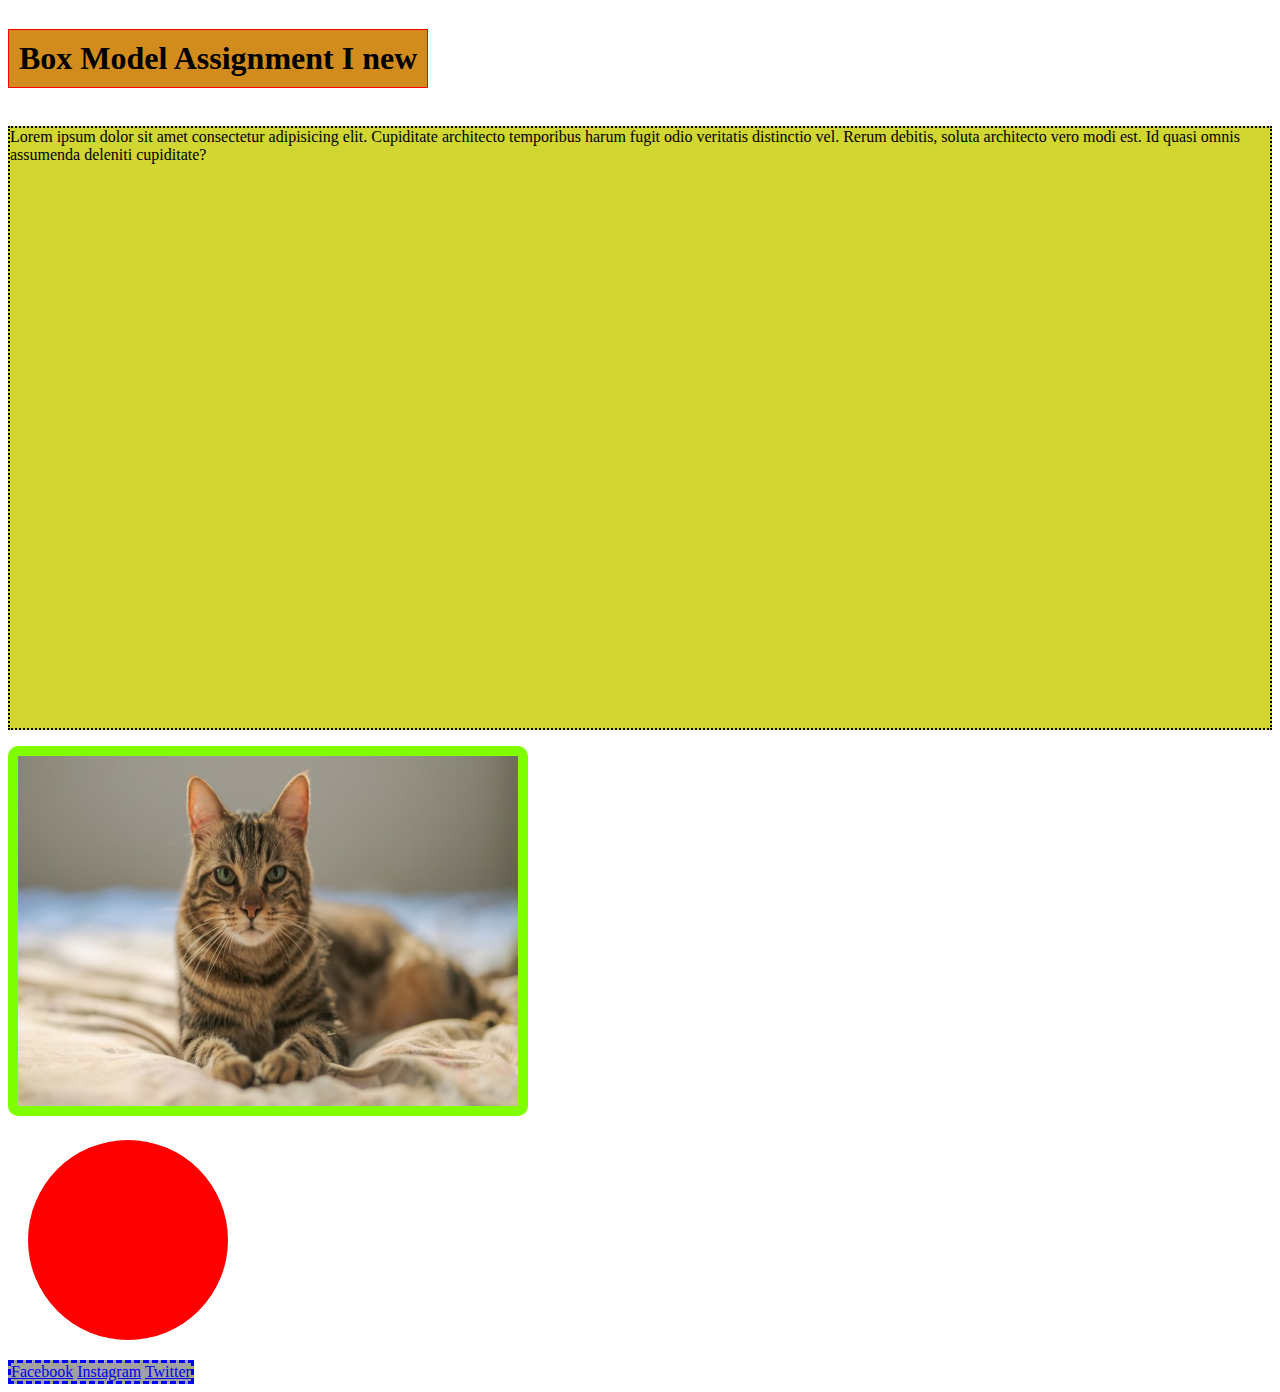
<file: block-BHaaap/index.html>
<!---

### Create a web page with the following characteristics:

1. Heading element(h1) should be at the top of the page.
2. After the heading, there should be a paragraph.
3. After the paragraph add an image having all the corner rounded.
4. Below the image, there should be a circle with red background.
5. At the bottom of the page, there must be a footer containing few links.
6. The H1 has 1px red solid borders, background color #D18C1D, and 10px of space between the content and the border (padding)
7. The paragraph is contained in 600px by 400px boxes with 2px black dotted borders and background color #D1D631
8. Links have a 3px blue dashed border on the bottom only and background color #A1A1A1

- Using CSS resets is necessary.
- Use semantic tags and keep the nesting and indentation proper.

--->
<!DOCTYPE html>

  <head>
    <title>Box Model A01</title>
    <link rel="stylesheet" href="style.css">
    
  </head>
    
  <body>
    
        <h1> Box Model Assignment I new </h1>
    

        <p>Lorem ipsum dolor sit amet consectetur adipisicing elit. Cupiditate architecto temporibus harum fugit odio veritatis distinctio vel. Rerum debitis, soluta architecto vero modi est. 
           Id quasi omnis assumenda deleniti cupiditate?</p>

    <div > 
        <img src="cat1.jpg" alt="cat">
    </div>

    <div id="circle">
        
    </div>
    <footer>
        <nav>
           <a href="#">Facebook</a>
           <a href="#">Instagram</a>
           <a href="#">Twitter</a>
        </nav>
    </footer>         
        


  </body> 








</html>
</file>
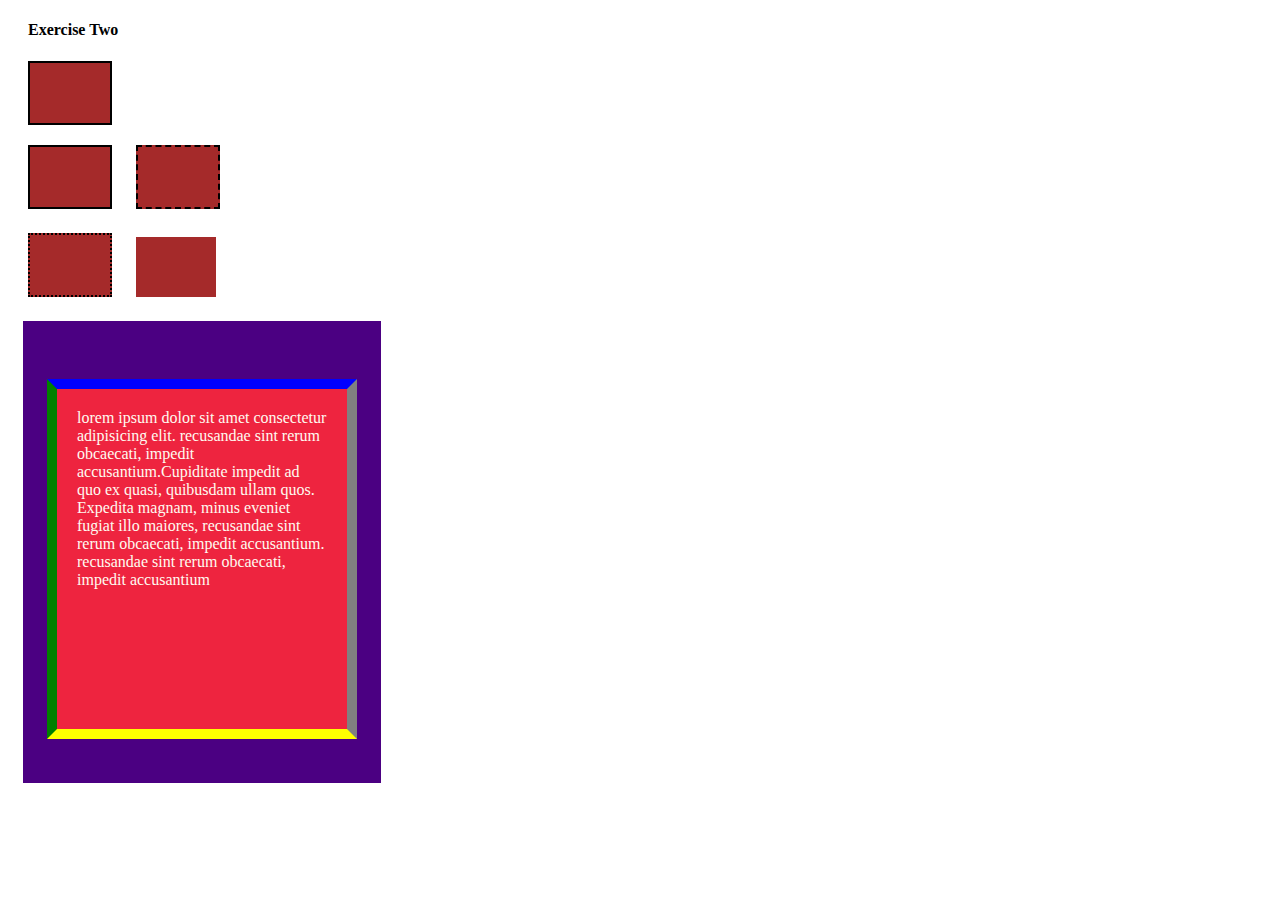
<file: block-BHaaaq/index.html>
<!---
### Create a page according to the layout shown below

![Box Model Exercise 2](https://raw.githubusercontent.com/suraj122/AC-STYLE-images/master/box-model/ex-2.png)

- Using CSS resets is necessary.
- Use semantic tags and keep the nesting and indentation proper.
--->
<!DOCTYPE html>
<html lang="en">
<head>

    <meta charset="UTF-8">
    <meta http-equiv="X-UA-Compatible" content="IE=edge">
    <meta name="viewport" content="width=device-width, initial-scale=1.0">
    <title>Box Assignment 2 new</title>
    <link rel="stylesheet" href="style.css">

</head>
<body>

    <h4> Exercise Two</h4>
    <div class="box1"> </div>
    <span class="span1"> </span>
    <span class="span2"> </span>
    <div>
       <span class="span3" > </span>
       <span class="span4"> </span>
    </div>
<section>

    <div class="mainbox"> 
        <p>lorem ipsum dolor sit amet consectetur adipisicing elit. 
            recusandae sint rerum obcaecati, impedit accusantium.Cupiditate impedit ad 
            quo ex quasi, quibusdam ullam quos. Expedita magnam, minus eveniet fugiat illo maiores,
            recusandae sint rerum obcaecati, impedit accusantium.
            recusandae sint rerum obcaecati, impedit accusantium
        </p>
    </div>

 </section>
    
</body>

</html>
</file>
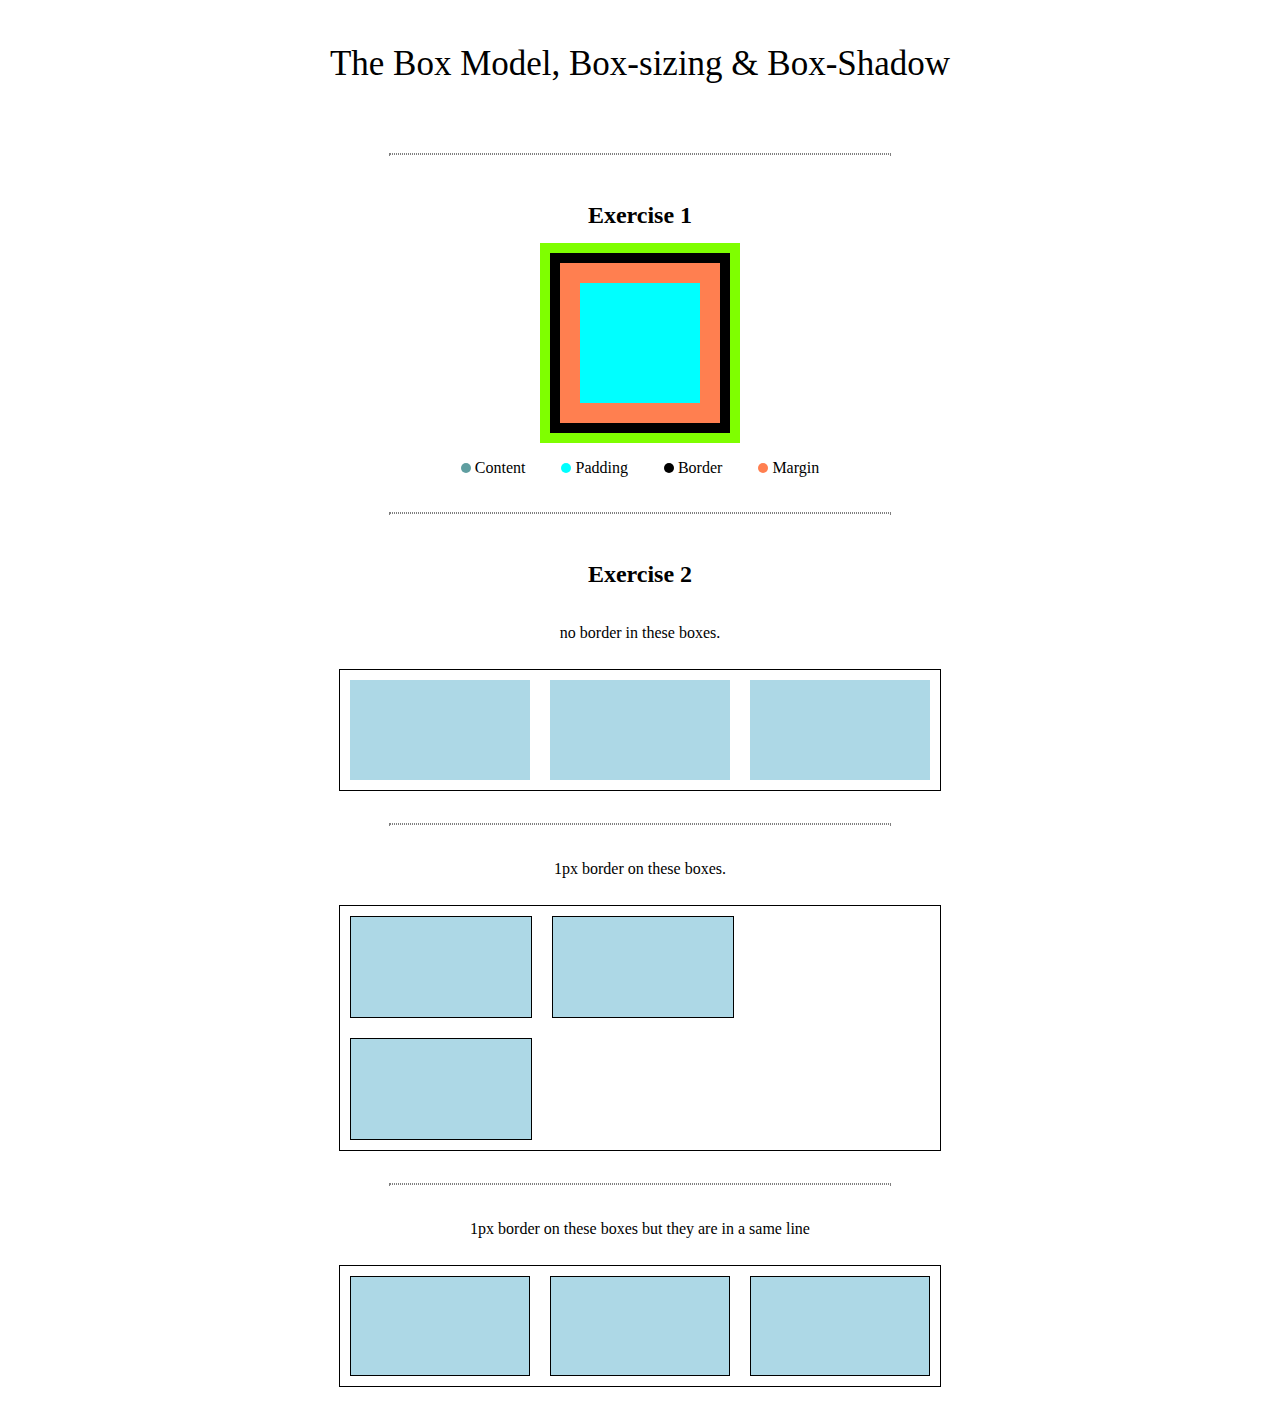
<file: block-BHaaau/index.html>
<!---
### Create a page according to the layout shown below

![Box Model Exercise 6](https://raw.githubusercontent.com/suraj122/AC-STYLE-images/master/box-model/ex-6.png)

#### Problems for exercise 2 in the layout

- Each parent container has width of 600px and border of 1px;
- Each children box has width 180px and height 100px as well as margin of 10px;
- Each child box which is having border has border-width 1px.
- Note in the first container the boxes do not have any border.

- Using CSS resets is necessary.
- Use semantic tags and keep the nesting and indentation proper.
--->

<!DOCTYPE html>
<html lang="en">
<head>
    <meta charset="UTF-8">
    <meta http-equiv="X-UA-Compatible" content="IE=edge">
    <meta name="viewport" content="width=], initial-scale=1.0">
    <title> Box Assignment 3</title>
    <link rel="stylesheet" href="index.css">
</head>
<header> The Box Model, Box-sizing & Box-Shadow</header>
<body>
    <section class="center">
        <hr>
        <h2> Exercise 1 </h2>
        <div class="box">
            
        </div>

        <div class="marker">
           <span class="circle1"> </span>
           <p1> Content</p1>
        </div>
        <div class="marker">
           <span class="circle2"> </span>
           <p1> Padding </p1>
        </div>
        <div class="marker"> 
           <span class="circle3"> </span>
           <p1> Border </p1>
        </div> 
        <div class="marker">
           <span class="circle4"> </span>
           <p1> Margin </p1>
        </div>  
        <hr>

    </section>
    
    <section class="noncenter">
        <h2> Exercise 2 </h2>
        <div class="name"> no border in these boxes. </div>
        <div class=" all">
            <div class="smallbox"></div>
            <div class="smallbox"></div>
            <div class="smallbox"></div>
        </div>
    <hr>

        <div class="name"> 1px border on these boxes. </div>
        <div class=" all">
            <div class="smallbox border"></div>
            <div class="smallbox border"></div>
            <div class="smallbox border"></div>
        </div>
    <hr>
        

    </section class="center" >
    <section>
        <div class="name">  1px border on these boxes but they are in a same line </div>
        <div class=" all">
            <span class="smallbox border border-box"></span>
            <span class="smallbox border border-box"></span>
            <span class="smallbox border border-box"></span>
        </div>
    </section>
</body>

</html>
</file>
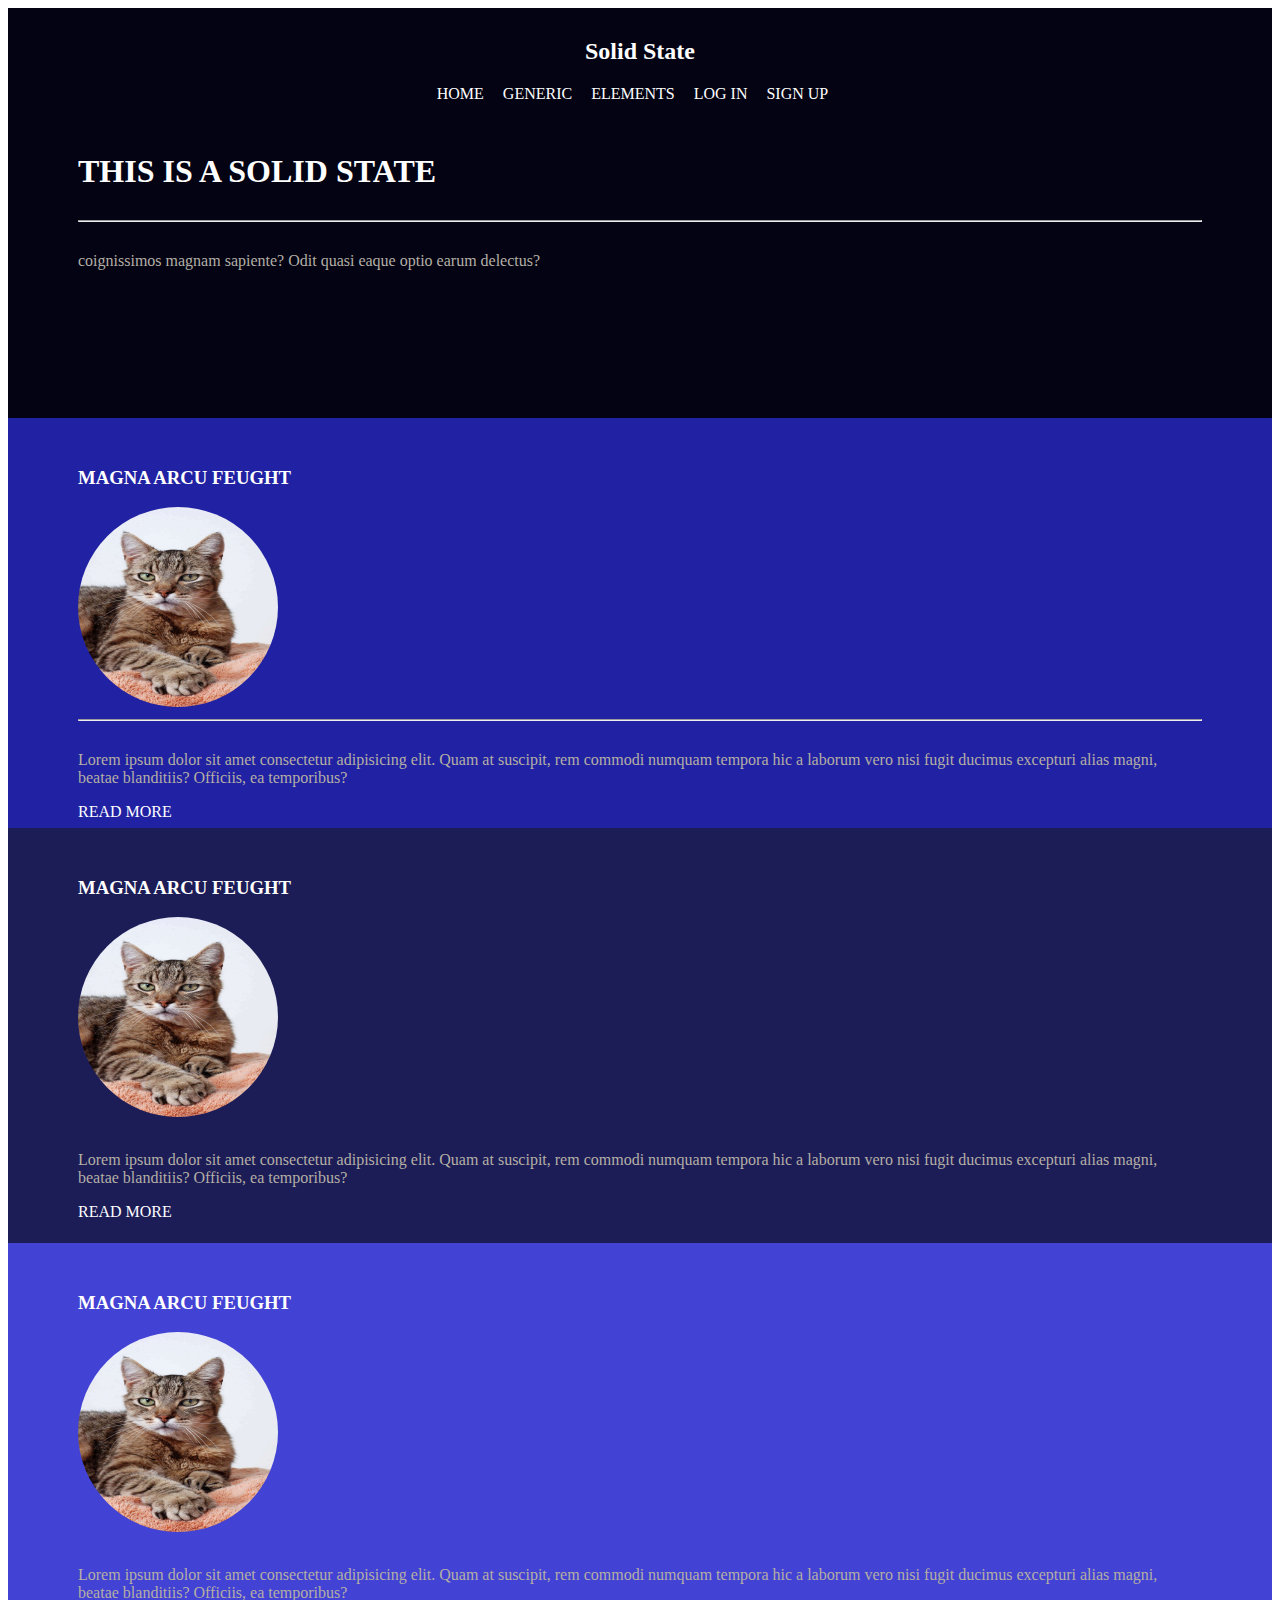
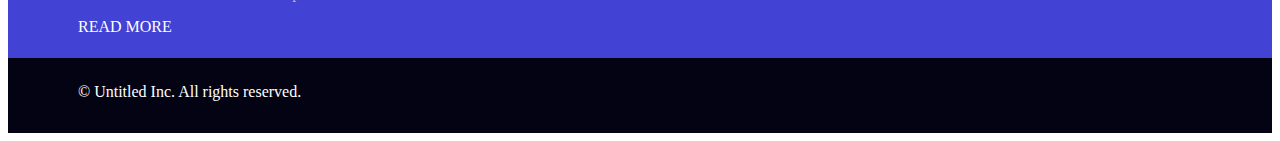
<file: block-BHaaav/index.html>
<!---
### Create a page according to the layout shown below

![Box Model Exercise 7](https://raw.githubusercontent.com/suraj122/AC-STYLE-images/master/box-model/ex-7.png)

- Using CSS resets is necessary.
- Use semantic tags and keep the nesting and indentation proper.

--->
<!DOCTYPE html>
<html lang="en">
<head>
    <meta charset="UTF-8">
    <meta http-equiv="X-UA-Compatible" content="IE=edge">
    <meta name="viewport" content="width=device-width, initial-scale=1.0">
    <title> Box Assignment IV</title>
    <link rel="stylesheet" href="index.css">
</head>

        
<body>
    <main class="first">
    <h2>Solid State</h2>

        <div class="link">
        <a href="#">HOME</a>
        <a href="#">GENERIC</a>
        <a href="#">ELEMENTS</a>
        <a href="#">LOG IN</a>
        <a href="#">SIGN UP</a>
        </div>


    
    <section class="solid">
        <h1>THIS IS A SOLID STATE</h1>
        <hr>
        <p>coignissimos magnam sapiente? Odit quasi eaque optio earum delectus?</p>
    </section>
    
</main>
<main class="second">
     <section class="firstimage">
         <h3> MAGNA ARCU FEUGHT</h3>
         
         <img src="peter.jpg" alt="its cat">
         
         <hr>
         <p>Lorem ipsum dolor sit amet consectetur adipisicing elit. Quam at suscipit, rem commodi numquam tempora hic a laborum vero nisi fugit ducimus excepturi alias magni, 
             beatae blanditiis? Officiis, ea temporibus?</p>
        <a href="#" >READ MORE</a>     

     </section>
    </main>
    <main class="second third">
        <section class="firstimage">
            <h3> MAGNA ARCU FEUGHT</h3>
            
            <img src="peter.jpg" alt="its cat">
            
           
            <p>Lorem ipsum dolor sit amet consectetur adipisicing elit. Quam at suscipit, rem commodi numquam tempora hic a laborum vero nisi fugit ducimus excepturi alias magni, 
                beatae blanditiis? Officiis, ea temporibus?</p>
           <a href="#" >READ MORE</a>     
   
        </section>
       </main>
       <main class="second third fourth">
        <section class="firstimage">
            <h3> MAGNA ARCU FEUGHT</h3>
            
            <img src="peter.jpg" alt="its cat">
            
           
            <p>Lorem ipsum dolor sit amet consectetur adipisicing elit. Quam at suscipit, rem commodi numquam tempora hic a laborum vero nisi fugit ducimus excepturi alias magni, 
                beatae blanditiis? Officiis, ea temporibus?</p>
           <a href="#" >READ MORE</a>     
   
        </section>
       </main>
        <footer>
            <span class="copy">&copy; Untitled Inc. All rights reserved.</span>
        </footer>
        
       
    
</body>
</html>
</file>
<file: block-BHaaap/style.css>
img{
    width: 500px;
    height: 350px;
    /*padding: 50px;*/
    border: 10px solid chartreuse;
    border-radius: 10px;
}
#circle{
    background-color: red;
    margin: 20px ;
    width: 200px;
    height: 200px;
    border-radius: 100px;
    
}
p{
    display: inline-block;
    height: 600px;
    width: 400;
    border: 2px dotted black;
    background-color: #D1D631;
}
h1{
    display: inline-block;
    background-color: #D18C1D;
    border: 1px solid red;
    padding: 10px;
}
nav{
    background-color: #A1A1A1;
    border: 3px dashed blue;
    display: inline-block;
    

}
</file>
<file: block-BHaaaq/style.css>
h4{
    margin-left: 20px;
}
.box1{
    height: 60px;
    width: 80px;
    background-color: brown;
    margin-bottom: 20px;
    margin-left: 20px;
    border: 2px solid black;
}
.span1{
    height: 60px;
    width: 80px;
    background-color: brown;
    margin-bottom: 20px;
    border: 2px solid black;
    display:inline-block;
    margin-left: 20px;
    
}
.span2{
    height: 60px;
    width: 80px;
    background-color: brown;
    margin-bottom: 20px;
    border: 2px dashed black;
    display:inline-block;
    margin-left: 20px;
}
.span3{
    height: 60px;
    width: 80px;
    background-color: brown;
    margin-bottom: 20px;
    border: 2px dotted black;
    display:inline-block;
    margin-left: 20px;
    

}

.span4{
    height: 60px;
    width: 80px;
    background-color: brown;
    display:inline-block;
    margin-left: 20px;
    margin-bottom: 20px;
}

p{
    color: floralwhite;
    padding: 20px;
    width: 250px;
    height: 300px;
    background-color: rgb(238, 36, 63);
    margin-top: 30px;
    border-top:  blue solid 10px;
    border-left: green solid 10px;
    border-bottom: yellow solid 10px;
    border-right: gray solid 10px;
   
    
}
.mainbox{

    background-color: indigo;
    padding: 28px 24px;
    display: inline-block;
    margin-left: 15px;


    
}
</file>
<file: block-BHaaau/index.css>
header{
text-align: center;
font-size: 35px;
font-style: normal;
padding: 30px 280px;
/*margin-left: 100px;
margin-right: 100px;*/
}
body{
   
   line-height: 1.5;  
    
}
.center{
    margin-left: 350px;
    margin-right: 350px;
    text-align: center;   
}
.name{
    text-align: center;
}
hr{
    width: 500px;
    border-style: dotted;
    margin: 32px auto;
  
  
}
h2{
    text-align: center;
    padding: 10px;
    
}
/*p{
    width: 100px;
    height: 100px;
    background-color: cadetblue;
    padding: 1%;
    margin: auto;
    margin-top: 8px;
    
}*/
.box{
    width: 120px;
    height: 120px;
    background-color: cyan;
    border: solid 20px coral;
    outline: black solid 10px;
    box-shadow:0 0 0 20px chartreuse;
    margin: 20px auto;

}
.circle1{
    width: 10px;
    height: 10px;
    border-radius: 50%;
    background-color: cadetblue;
    margin-top: 20px;
    display: inline-block;
    
}
.circle2{
    width: 10px;
    height: 10px;
    border-radius: 50%;
    background-color: cyan;
    margin-top: 20px;
    display: inline-block;
}
.circle3{
    width: 10px;
    height: 10px;
    border-radius: 50%;
    background-color: black;
    margin-top: 20px;
    display: inline-block;
    
}
.circle4{
    width: 10px;
    height: 10px;
    border-radius: 50%;
    background-color: coral;
    margin-top: 20px;
    display: inline-block;
    
}
.marker{
    margin: 0 16px;
    display: inline-block;

}
.smallbox{
    height: 100px;
    width: 180px;
    background-color: lightblue;
    display: inline-block;
    /*margin-top: 20px;*/
    margin: 10px;
   /* padding: 2px;*/
    

}
.border{
  
   border: 1px solid black;
}
.border-box{
    box-sizing: border-box;
}
.all{
    
    /*outline: 2px solid black;
    display: inline-block;
    margin: 20px;
    padding: 3px;*/
    width: 600px ;
    border: solid black 1px;
    font-size: 0px;
    margin: 24px auto;
}
</file>
<file: block-BHaaav/index.css>
body{
     line-height: normal;
}
h2{
   
    text-align: center;
}
h1{
    margin-bottom: 30px;
    margin-top: 30px;
}
h3{
    color: white;
    padding-top: 20px;
}
   
.link{
    text-align: center;
    margin-bottom: 20px;
}    
a{
    text-decoration: none;
    color:white;
    text-align: center;
    padding-right: 15px;
    

}

    
.solid{
    margin-left: 70px;
    margin-right: 70px;
    margin-top: 50px;
    
    
    
}
.first{
    background-color: rgb(3, 3, 19);
    color: white;
    height: 400px ;
    width: auto;
    padding-top: 10px;
    
    
}
p{
    color: rgb(180, 175, 165);
    margin-top: 30px;
}
img{
   height: 200px;
   width: 200px;
   border-radius: 50%

}
.second{
    background-color: rgb(33, 33, 163);
    height: 400px;
    width: auto;
    padding-top: 10px;
    
}
.firstimage{
    margin-left: 70px;
    margin-right: 70px;

}
.third{
    background-color: rgb(28, 28, 87);
    padding-top: 10px;
    padding-bottom: 5px;
}
.fourth{
    background-color: rgb(66, 66, 212);
    padding-top: 10px;
}
footer{
    background-color: rgb(3, 3, 19);
    color: white;
    height: 50px;
    padding-top: 25px;
    width: auto;
   
}
.copy{
    margin-left: 70px; 
    padding: auto;
    
}
</file>
